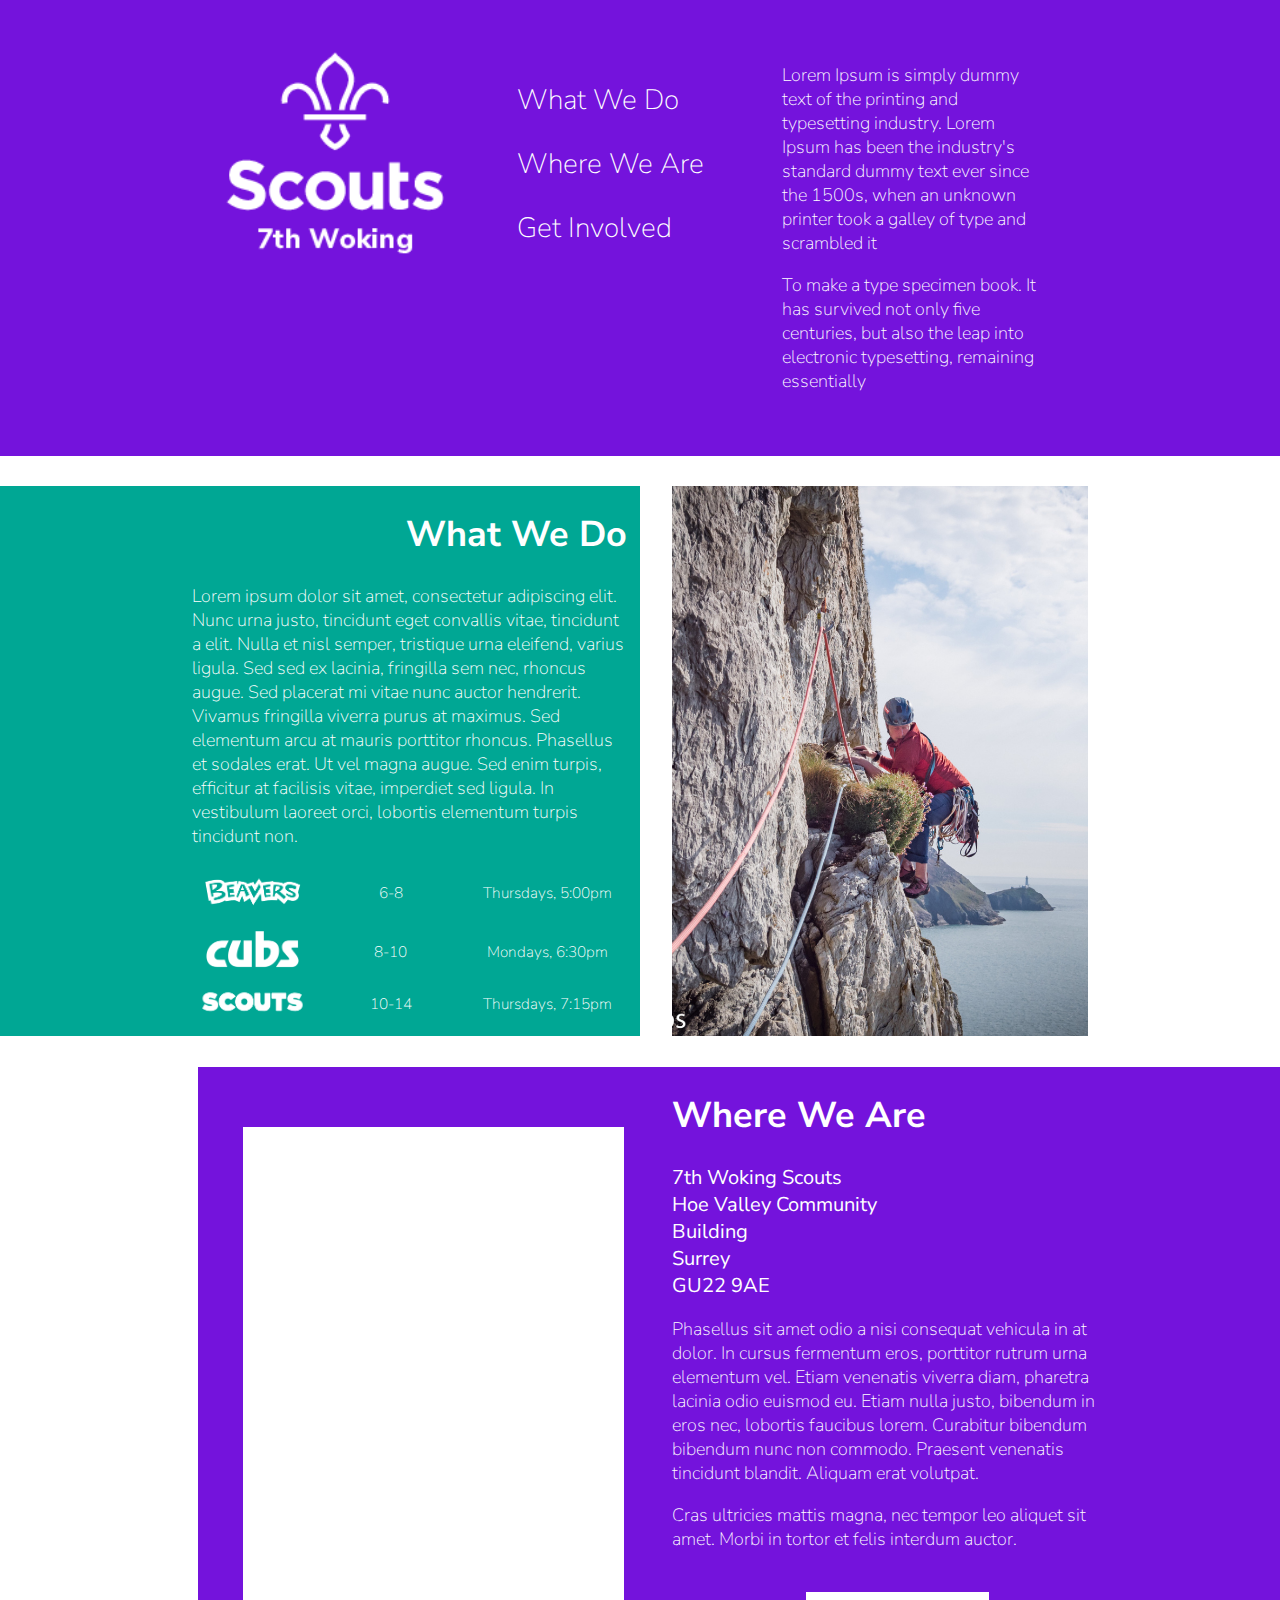
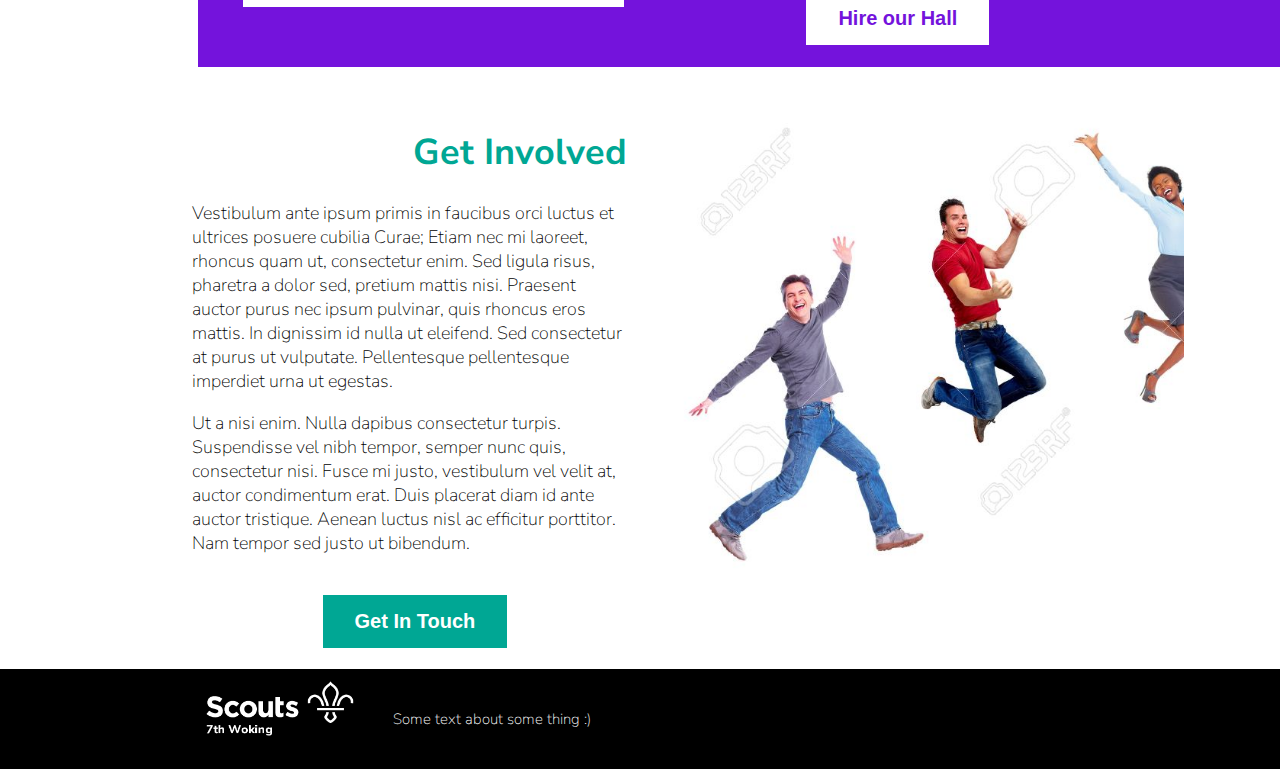
<file: index.html>
<!DOCTYPE html>
<html>
    <head>
        <meta charset="UTF-8" />
        <meta name="viewport" content="width=device-width" />
        <title>7th Woking</title>
        
        <link href="https://fonts.googleapis.com/css?family=Nunito+Sans:200,300,400,800,900&display=swap" rel="stylesheet"> 
        <link rel="stylesheet" href="css/style.css" type="text/css" media="screen" title="no title" charset="utf-8">

    </head>
    <body>
        
        <div id="header">
            <div id="header-container">
               <div>
                  <div id="header-logo">
                    <img id="logo-normal" src="img/logo.png" alt=""/> 
                    <img id="logo-linear" src="img/logo2.png" alt=""/> 
                  </div> 
                  <div id="header-links">
                     <ul>
                         <li><a href="#what">What We Do</a></li>
                         <li><a href="#where">Where We Are</a></li>
                         <li><a href="#get">Get Involved</a></li>
                     </ul> 
                  </div> 
                  <div id="header-text">
                      
                      <p>Lorem Ipsum is simply dummy text of the printing and typesetting industry. Lorem Ipsum has been the industry's standard dummy text ever since the 1500s, when an unknown printer took a galley of type and scrambled it </p>
                   

                      <p> To make a type specimen book. It has survived not only five centuries, but also the leap into electronic typesetting, remaining essentially</p>              
                  </div> 
               </div> 
            </div>
        </div>

        <!-- What we do section -->
        <div id="what" class="section">
            <div class="flex">
                <div class="text-section">
                    <div class="text-container">
                        <h1>What We Do</h1>
                        <p>
                            Lorem ipsum dolor sit amet, consectetur adipiscing elit. Nunc urna justo, tincidunt eget convallis vitae, tincidunt a elit. Nulla et nisl semper, tristique urna eleifend, varius ligula. Sed sed ex lacinia, fringilla sem nec, rhoncus augue. Sed placerat mi vitae nunc auctor hendrerit. Vivamus fringilla viverra purus at maximus. Sed elementum arcu at mauris porttitor rhoncus. Phasellus et sodales erat. Ut vel magna augue. Sed enim turpis, efficitur at facilisis vitae, imperdiet sed ligula. In vestibulum laoreet orci, lobortis elementum turpis tincidunt non.
                        </p> 

                        <div class="grid-container">
                            <div class="grid-item image-container">
                                <img src="img/beavers-logo-white-png.png" alt=""/> 
                            </div>
                            <div class="grid-item age">6-8</div>
                            <div class="grid-item date"> Thursdays, 5:00pm</div>
                            <div class="grid-item spacer"></div>
                            <div class="grid-item image-container">
                                <img src="img/cubs-logo-white-png.png" alt=""/> 
                            </div>
                            <div class="grid-item age">8-10</div>
                            <div class="grid-item date">Mondays, 6:30pm</div>
                            <div class="grid-item spacer"></div>
                            <div class="grid-item image-container">
                                <img src="img/scouts-logo-white-png.png" alt=""/> 
                            </div>
                            <div class="grid-item age">10-14</div>
                            <div class="grid-item date">Thursdays, 7:15pm</div>
                        </div>
                        
                        <div id="table">
                           <table>
                               <tr>
                                <td class="logo">
                                    <img src="img/beavers-logo-white-png.png" alt=""/> 
                                </td>
                                <td>6-8</td>
                                <td>Thursdays, 5:00pm</td>
                               </tr>
                               <tr>
                                <td class="logo">
                                    <img src="img/cubs-logo-white-png.png" alt=""/> 
                                </td>
                                <td>8-10</td>
                                <td>Mondays, 6:30pm</td>
                               </tr>
                               <tr>
                                <td class="logo">
                                    <img src="img/scouts-logo-white-png.png" alt=""/> 
                                </td>
                                <td>10-14</td>
                                <td>Thursdays, 7:15pm</td>
                               </tr>
                           </table>
                        </div>

                        
                    </div>
                </div>
                
                <div class="image-section">
                    <div class="image-container">
                        
                   </div>
                </div>
            </div>
        </div>
        <!-- End of what we do section -->
        
        <!-- Where we are section -->
        <div id="where" class="section">
            <div class="flex">
                <div class="image-section">
                    <div id="map">
                        <div id="map-container">
                           <iframe src="https://www.google.com/maps/embed/v1/place?q=The+7th+Woking+Scout+HQ+is+located+next+to+Woking+Leisure+Centre.&key=AIzaSyCAv7pbq-IDkwNgu3J0u-rmjAmlKih_pmE" allowfullscreen></iframe> 
                        </div>
                    </div>
                </div>

                <div class="text-section">
                    <div class="text-container">
                        <h1>Where We Are</h1>
                        <ul>
                            <li>7th Woking Scouts</li>
                            <li>Hoe Valley Community</li>
                            <li>Building</li>
                            <li>Surrey</li>
                            <li>GU22 9AE</li>
                        </ul>
                        <p>Phasellus sit amet odio a nisi consequat vehicula in at dolor. In cursus fermentum eros, porttitor rutrum urna elementum vel. Etiam venenatis viverra diam, pharetra lacinia odio euismod eu. Etiam nulla justo, bibendum in eros nec, lobortis faucibus lorem. Curabitur bibendum bibendum nunc non commodo. Praesent venenatis tincidunt blandit. Aliquam erat volutpat.</p>
                        <p>Cras ultricies mattis magna, nec tempor leo aliquet sit amet. Morbi in tortor et felis interdum auctor.</p>
                        <div class="button-container">
                            <button type="button">Hire our Hall</button>
                        </div>
                    </div>
                </div>
            </div>
        </div>
        <!-- End of where we are section -->
        
        <!-- Get involved section -->
        <div id="get" class="section">
            <div class="flex">
                <div class="text-section">
                    <div class="text-container">
                        <h1>Get Involved</h1>
                        <p>
                        Vestibulum ante ipsum primis in faucibus orci luctus et ultrices posuere cubilia Curae; Etiam nec mi laoreet, rhoncus quam ut, consectetur enim. Sed ligula risus, pharetra a dolor sed, pretium mattis nisi. Praesent auctor purus nec ipsum pulvinar, quis rhoncus eros mattis. In dignissim id nulla ut eleifend. Sed consectetur at purus ut vulputate. Pellentesque pellentesque imperdiet urna ut egestas.
                        </p>
                        <p>
                        Ut a nisi enim. Nulla dapibus consectetur turpis. Suspendisse vel nibh tempor, semper nunc quis, consectetur nisi. Fusce mi justo, vestibulum vel velit at, auctor condimentum erat. Duis placerat diam id ante auctor tristique. Aenean luctus nisl ac efficitur porttitor. Nam tempor sed justo ut bibendum.
                        </p>
                            
                        <div class="button-container">
                            <button type="button">Get In Touch</button>
                        </div>

                    </div>
                </div>
                
                <div class="image-section">
                    <div class="image-container">
                        
                   </div>
                </div>
            </div>
        </div>
        <!-- Get involved section -->

        <div id="footer">
            <img src="img/logo2.png" alt=""/>
            <p>Some text about some thing :)</p>
        </div>

    </body>
</html>
</file>
<file: css/style.css>
html {
  height: 100%;
  width: 100%;
  margin: 0;
  padding: 0;
}
html body {
  color: white;
  font-family: "Nunito Sans", sans-serif;
  font-weight: 200;
  font-size: 18px;
  margin: 0px;
  height: 100%;
  width: 100%;
  overflow-x: hidden;
}
html body button {
  border: none;
  padding: 15px 32px;
  margin: 5%;
  text-align: center;
  text-decoration: none;
  display: inline-block;
  font-size: 20px;
  font-weight: 600;
}
html body #header {
  min-height: 300px;
  background-color: #7413dc;
}
html body #header #header-container {
  height: 100%;
  width: 70%;
  margin-left: 15%;
}
html body #header #header-container div {
  height: 100%;
  display: flex;
}
@media screen and (max-width: 1000px) {
  html body #header #header-container div {
    flex-direction: column;
  }
}
html body #header #header-container div #header-logo {
  align-items: center;
  flex: 1;
}
html body #header #header-container div #header-logo img {
  width: 284.5px;
  height: 90%;
  margin-top: 15px;
}
@media screen and (max-width: 1000px) {
  html body #header #header-container div #header-logo img {
    display: none;
    height: 100%;
  }
}
html body #header #header-container div #header-logo #logo-linear {
  display: none;
}
@media screen and (max-width: 1000px) {
  html body #header #header-container div #header-logo #logo-linear {
    display: inherit;
  }
}
html body #header #header-container div #header-links {
  flex: 1;
}
@media screen and (max-width: 1516px) {
  html body #header #header-container div #header-links {
    flex: 1.5;
  }
}
@media screen and (max-width: 1284px) {
  html body #header #header-container div #header-links {
    flex: 2;
  }
}
@media screen and (max-width: 1160px) {
  html body #header #header-container div #header-links {
    flex: 3;
  }
}
html body #header #header-container div #header-links ul {
  padding-top: 55px;
  list-style-type: none;
  font-size: 28px;
}
@media screen and (max-width: 1000px) {
  html body #header #header-container div #header-links ul {
    margin-left: 0;
    padding-left: 0;
    padding-top: 10px;
  }
}
html body #header #header-container div #header-links ul a {
  color: white;
  text-decoration: none;
}
html body #header #header-container div #header-links ul > li {
  margin-top: 26px;
}
html body #header #header-container div #header-links ul:first-child {
  margin-top: 0px;
}
html body #header #header-container div #header-text {
  flex: 2;
  display: inline-block;
  padding: 5%;
}
@media screen and (max-width: 1160px) {
  html body #header #header-container div #header-text {
    padding-right: 0;
    padding-left: 0;
  }
}
@media screen and (max-width: 1000px) {
  html body #header #header-container div #header-text {
    padding-left: 0;
    padding-top: 0;
  }
}
html body #header #header-container div #header-text p {
  width: 100%;
  font-size: 18px;
}
html body .section {
  min-height: 550px;
  display: inline-block;
  width: 100%;
}
html body .section .flex {
  padding-top: 2.4%;
  display: flex;
  min-height: inherit;
}
@media screen and (max-width: 1000px) {
  html body .section .flex {
    flex-direction: column;
  }
}
html body .section .flex .text-section {
  min-height: inherit;
  flex: 1;
}
@media screen and (max-width: 1000px) {
  html body .section .flex .text-section {
    text-align: center;
  }
}
html body .section .flex .image-section {
  min-height: inherit;
  overflow: hidden;
  flex: 1;
}
@media screen and (max-width: 1000px) {
  html body .section .flex .image-section {
    width: 100%;
  }
}
html body .section .flex .image-section .image-container {
  min-height: inherit;
}
@media screen and (max-width: 1000px) {
  html body .section .flex .image-section .image-container {
    width: 100%;
  }
}
html body .section .flex .image-section .image-container .image-container {
  min-height: inherit;
}
html body #what .flex .text-section {
  background-color: #00a794;
}
html body #what .flex .text-section .text-container {
  width: 68%;
  margin-left: 30%;
  align-content: right;
}
@media only screen and (max-width: 1000px) {
  html body #what .flex .text-section .text-container {
    width: 80%;
    margin-left: 10%;
  }
}
html body #what .flex .text-section .text-container h1 {
  text-align: right;
}
@media only screen and (max-width: 1000px) {
  html body #what .flex .text-section .text-container h1 {
    text-align: center;
  }
}
html body #what .flex .text-section .text-container p {
  font-size: 18px;
}
html body #what .flex .text-section .text-container #table {
  text-align: center;
  font-size: 1.2vw;
}
html body #what .flex .text-section .text-container #table td {
  width: 33%;
}
html body #what .flex .text-section .text-container #table .logo {
  width: 25%;
}
html body #what .flex .text-section .text-container #table img {
  width: 100%;
}
@media only screen and (max-width: 1000px) {
  html body #what .flex .text-section .text-container #table {
    display: none;
  }
}
html body #what .flex .text-section .text-container .grid-container {
  width: 80%;
  display: none;
  margin-top: 10%;
  margin: 10%;
  margin-top: 7%;
  margin-bottom: 7%;
  grid-template-columns: 100%;
  grid-template-rows: repeat(11, 50px);
  grid-template-rows: 50px 30px 30px 15px 50px 30px 30px 15px 50px 30px 30px;
}
@media only screen and (max-width: 1000px) {
  html body #what .flex .text-section .text-container .grid-container {
    display: grid;
  }
}
html body #what .flex .text-section .text-container .grid-container .image-container {
  justify-self: end;
}
@media only screen and (max-width: 1000px) {
  html body #what .flex .text-section .text-container .grid-container .image-container {
    justify-self: center;
  }
}
html body #what .flex .text-section .text-container .grid-container .image-container img {
  height: 90%;
}
html body #what .flex .text-section .text-container .grid-container .age {
  justify-self: center;
  align-self: center;
  font-weight: 900;
  font-size: 25px;
}
html body #what .flex .text-section .text-container .grid-container .date {
  align-self: center;
  font-size: 20px;
  line-height: 16pt;
  margin-bottom: 12px;
}
@media only screen and (max-width: 1200px) and (min-width: 1000px) {
  html body #what .flex .text-section .text-container .grid-container .date {
    font-size: 16px;
    line-height: 12pt;
  }
}
html body #what .flex .text-section .text-container .grid-container .spacer {
  height: 20px;
}
html body #what .flex .image-section .image-container {
  height: 100%;
  width: 65%;
  margin-left: 5%;
  background-image: url("../img/climb.jpg");
  background-size: cover;
  background-repeat: no-repeat;
}
@media only screen and (max-width: 1000px) {
  html body #what .flex .image-section .image-container {
    margin-top: 5%;
    width: 100%;
    margin-right: 5%;
  }
}
@media screen and (max-width: 1000px) {
  html body #where .flex {
    flex-direction: column-reverse;
  }
}
html body #where .flex .text-section {
  background-color: #7413dc;
}
html body #where .flex .text-section .text-container {
  margin-left: 5%;
  width: 70%;
}
@media screen and (max-width: 1000px) {
  html body #where .flex .text-section .text-container {
    width: 80%;
    margin-left: 10%;
  }
}
html body #where .flex .text-section .text-container ul {
  padding: 0px;
  margin: 0px;
  list-style-type: none;
  font-weight: 400;
  font-size: 20px;
}
html body #where .flex .text-section .text-container .button-container {
  width: 100%;
}
html body #where .flex .text-section .text-container .button-container button {
  background-color: white;
  color: #7413dc;
  font-size: 20px;
  font-weight: 600;
  margin-left: 30%;
}
@media screen and (max-width: 1000px) {
  html body #where .flex .text-section .text-container .button-container button {
    margin-left: 5%;
  }
}
html body #where .flex .image-section #map {
  height: 100%;
  width: 70%;
  margin-left: 31%;
  position: relative;
  background-color: #7413dc;
}
@media screen and (max-width: 1000px) {
  html body #where .flex .image-section #map {
    min-height: inherit;
    height: initial;
    margin-left: initial;
    width: 100%;
    margin-top: -5px;
  }
}
html body #where .flex .image-section #map #map-container {
  position: absolute;
  top: 10%;
  left: 10%;
  height: 80%;
  width: 85%;
  background-color: white;
}
@media screen and (max-width: 1000px) {
  html body #where .flex .image-section #map #map-container {
    width: 80%;
  }
}
html body #where .flex .image-section #map #map-container iframe {
  width: 100%;
  height: 100%;
  border: 0;
}
html body #get .flex .text-section .text-container {
  width: 68%;
  margin-left: 30%;
  align-content: right;
}
@media only screen and (max-width: 1000px) {
  html body #get .flex .text-section .text-container {
    width: 80%;
    margin-left: 10%;
  }
}
html body #get .flex .text-section .text-container h1 {
  text-align: right;
  color: #00a794;
}
@media only screen and (max-width: 1000px) {
  html body #get .flex .text-section .text-container h1 {
    text-align: center;
  }
}
html body #get .flex .text-section .text-container p {
  color: black;
  font-size: 18px;
}
html body #get .flex .text-section .text-container .button-container {
  width: 100%;
}
html body #get .flex .text-section .text-container .button-container button {
  background-color: #00a794;
  color: white;
  font-size: 20px;
  font-weight: 600;
  margin-left: 30%;
}
@media only screen and (max-width: 1000px) {
  html body #get .flex .text-section .text-container .button-container button {
    margin-left: 10%;
  }
}
html body #get .flex .image-section .image-container {
  height: 90%;
  width: 80%;
  margin-left: 5%;
  background-image: url("../img/jump.jpg");
  background-size: cover;
  background-repeat: no-repeat;
}
html #footer {
  height: 100px;
  background-color: black;
}
html #footer img {
  height: 80%;
  margin-left: 15%;
  float: left;
}
html #footer p {
  float: left;
  margin-left: 2%;
  margin-top: 40px;
  font-weight: 200;
  font-size: 15px;
}

/*# sourceMappingURL=style.css.map */
</file>
